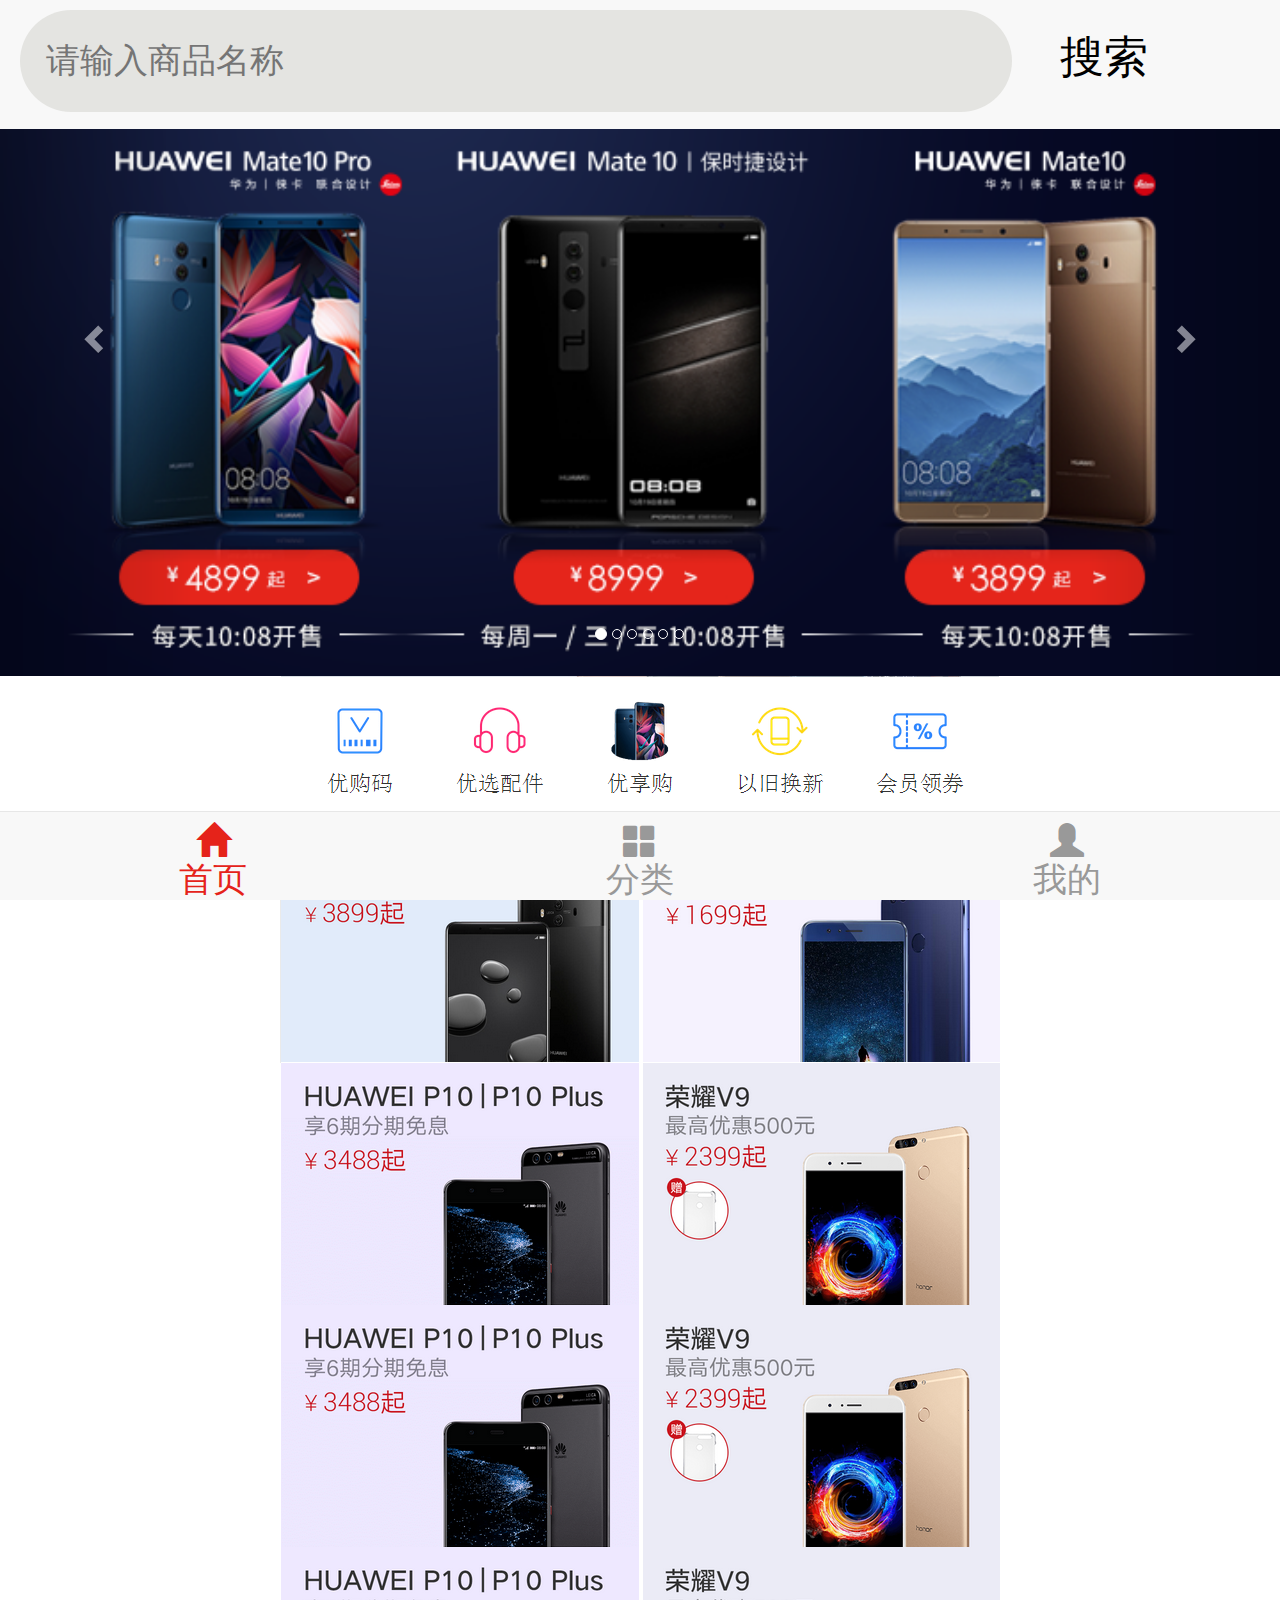
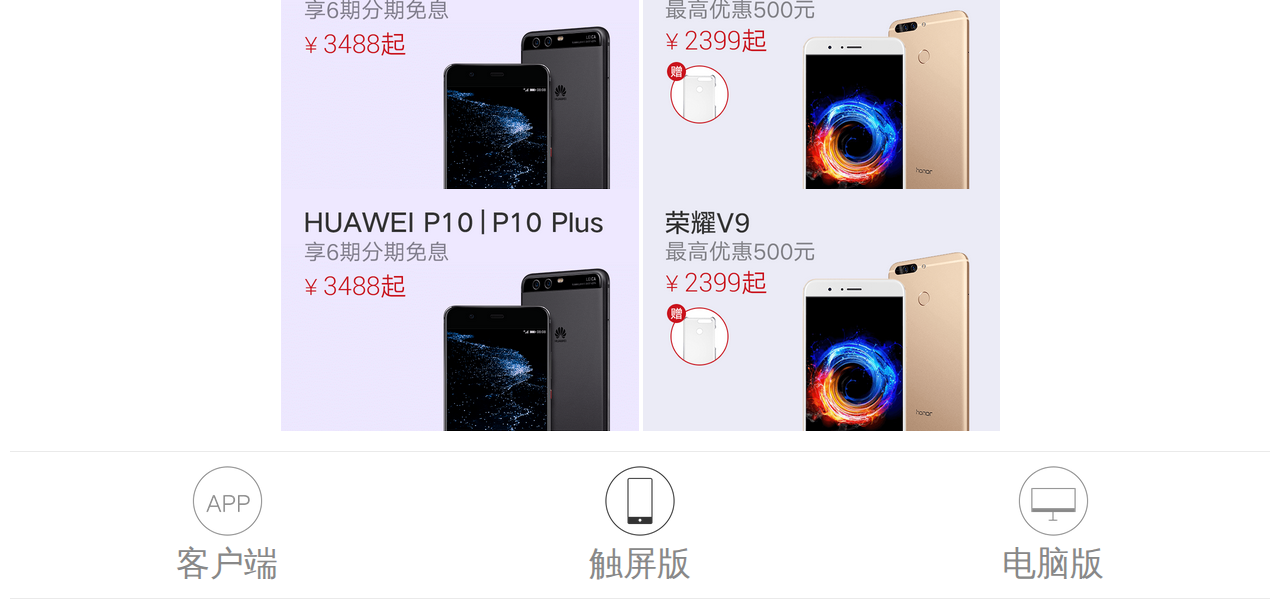
<file: templet/html/index.html>
<!DOCTYPE html>
<html>
<head lang="en">
    <meta charset="UTF-8">
    <meta http-equiv="X-UA-Compatible" content="IE=edge">
    <meta name="format-detection" content="telephone=no" />
    <!--//忽略将页面中的数字识别为电话号码：-->
    <meta name="viewport" content="width=device-width, initial-scale=1, minimum-scale=1,maximum-scale=1, user-scalable=no" />
    <link rel="stylesheet" href="../css/bootstrap.css"/>
    <link rel="stylesheet" href="../css/index.css">

    <title></title>
</head>
<body>
  <div class="">
      <div class="navbar-fixed-top index-top" id="nav1">
          <input type="text" placeholder="   请输入商品名称" class="index-sou" id="search">
          <span class="login"> <a style="margin-left: 10px">搜索</a></span>
          </div>
  </div>
  <div class="container-top">
      <div id="main_ad" class="carousel slide" data-ride="carousel">
          <!-- Indicators -->
          <ol class="carousel-indicators">
              <li data-target="#main_ad" data-slide-to="0" class="active"></li>
              <li data-target="#main_ad" data-slide-to="1"></li>
              <li data-target="#main_ad" data-slide-to="2"></li>
              <li data-target="#main_ad" data-slide-to="3"></li>
              <li data-target="#main_ad" data-slide-to="4"></li>
              <li data-target="#main_ad" data-slide-to="5"></li>
          </ol>

          <!-- Wrapper for slides -->
          <div class="carousel-inner" role="listbox">
              <div class="item active">
                  <img src="../image/lb_1.png" class="img-lb" style="width: 100%">

              </div>
              <div class="item">
                  <img src="../image/lb_2.jpg" class="img-lb" style="width: 100%">

              </div>
              <div class="item">
                  <img src="../image/lb_3.png" class="img-lb" style="width: 100%">

              </div>
              <div class="item">
                  <img src="../image/lb_4.jpg" class="img-lb" style="width: 100%">

              </div>
              <div class="item">
                  <img src="../image/lb_5.png" class="img-lb" style="width: 100%">

              </div>
              <div class="item">
                  <img src="../image/lb_6.png" class="img-lb" style="width: 100%">

              </div>
          </div>

          <!-- Controls -->
          <a class="left carousel-control" href="#main_ad" role="button" data-slide="prev">
              <span class="glyphicon glyphicon-chevron-left" aria-hidden="true"></span>
              <span class="sr-only">Previous</span>
          </a>
          <a class="right carousel-control" href="#main_ad" role="button" data-slide="next">
              <span class="glyphicon glyphicon-chevron-right" aria-hidden="true"></span>
              <span class="sr-only">Next</span>
          </a>
      </div>
  </div>
<div class="index-img">
    <img src="../image/index1.png" class="img-responsive"><img src="../image/index2.png" class="img-responsive">
    <img src="../image/index3.png" class="img-responsive">

    <img src="../image/index3.png" class="img-responsive">
    <img src="../image/index3.png" class="img-responsive">
    <img src="../image/index3.png" class="img-responsive">
</div>
  <div class="index-bottom">
      <ul>
          <li  class="index-col-1">
              <img src="../image/index_bot_03.png">
              <span>客户端</span>
          </li>
          <li class="index-col-2">
              <img src="../image/index_bot_05.png">
              <span>触屏版</span>
          </li>
          <li class="index-col-3">
              <img src="../image/index_bot_07.png">
              <span>电脑版</span>
          </li>
      </ul>
  </div>
  <nav class="navbar navbar-default navbar-fixed-bottom">
      <div class="">
          <ul class="bottom">
              <li class="col-1">
                  <a href="javascript:;"  >
                      <span class="glyphicon glyphicon-home clicked"> <span class="bottom-list clicked">首页</span></span>

                  </a>
              </li>
              <li class="col-2">
                  <a href="sort.html">
                      <span class="glyphicon glyphicon-th-large"><span class="bottom-list">分类</span></span>

                  </a>
              </li>
              <li class="col-3">
                  <a href="user.html">
                      <span class="glyphicon glyphicon-user"> <span class="bottom-list">我的</span></span>
                  </a>
              </li>
          </ul>
      </div>
  </nav>


  <script src="../js/jquery-1.11.3.js"></script>
  <script src="../js/index.js"></script>
  <script src="../js/bootstrap.js"></script>

</body>
</html>
</file>
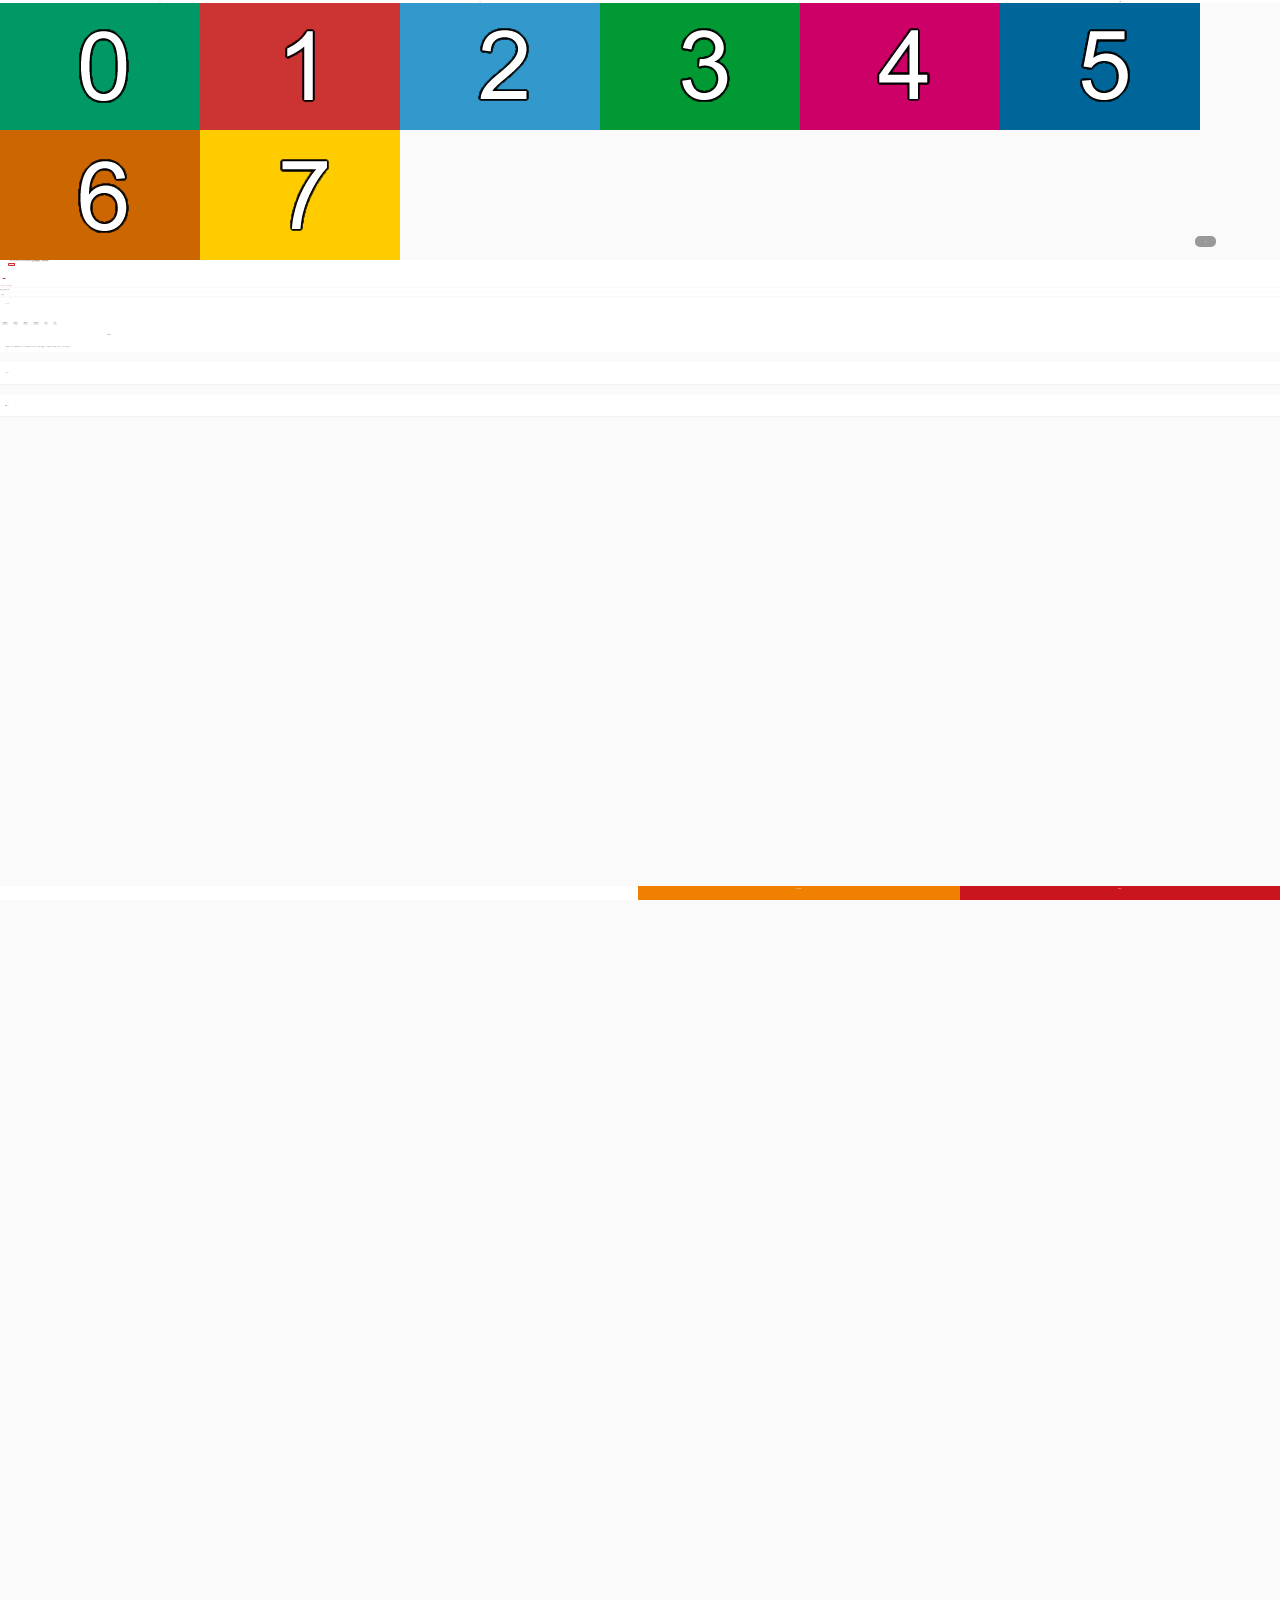
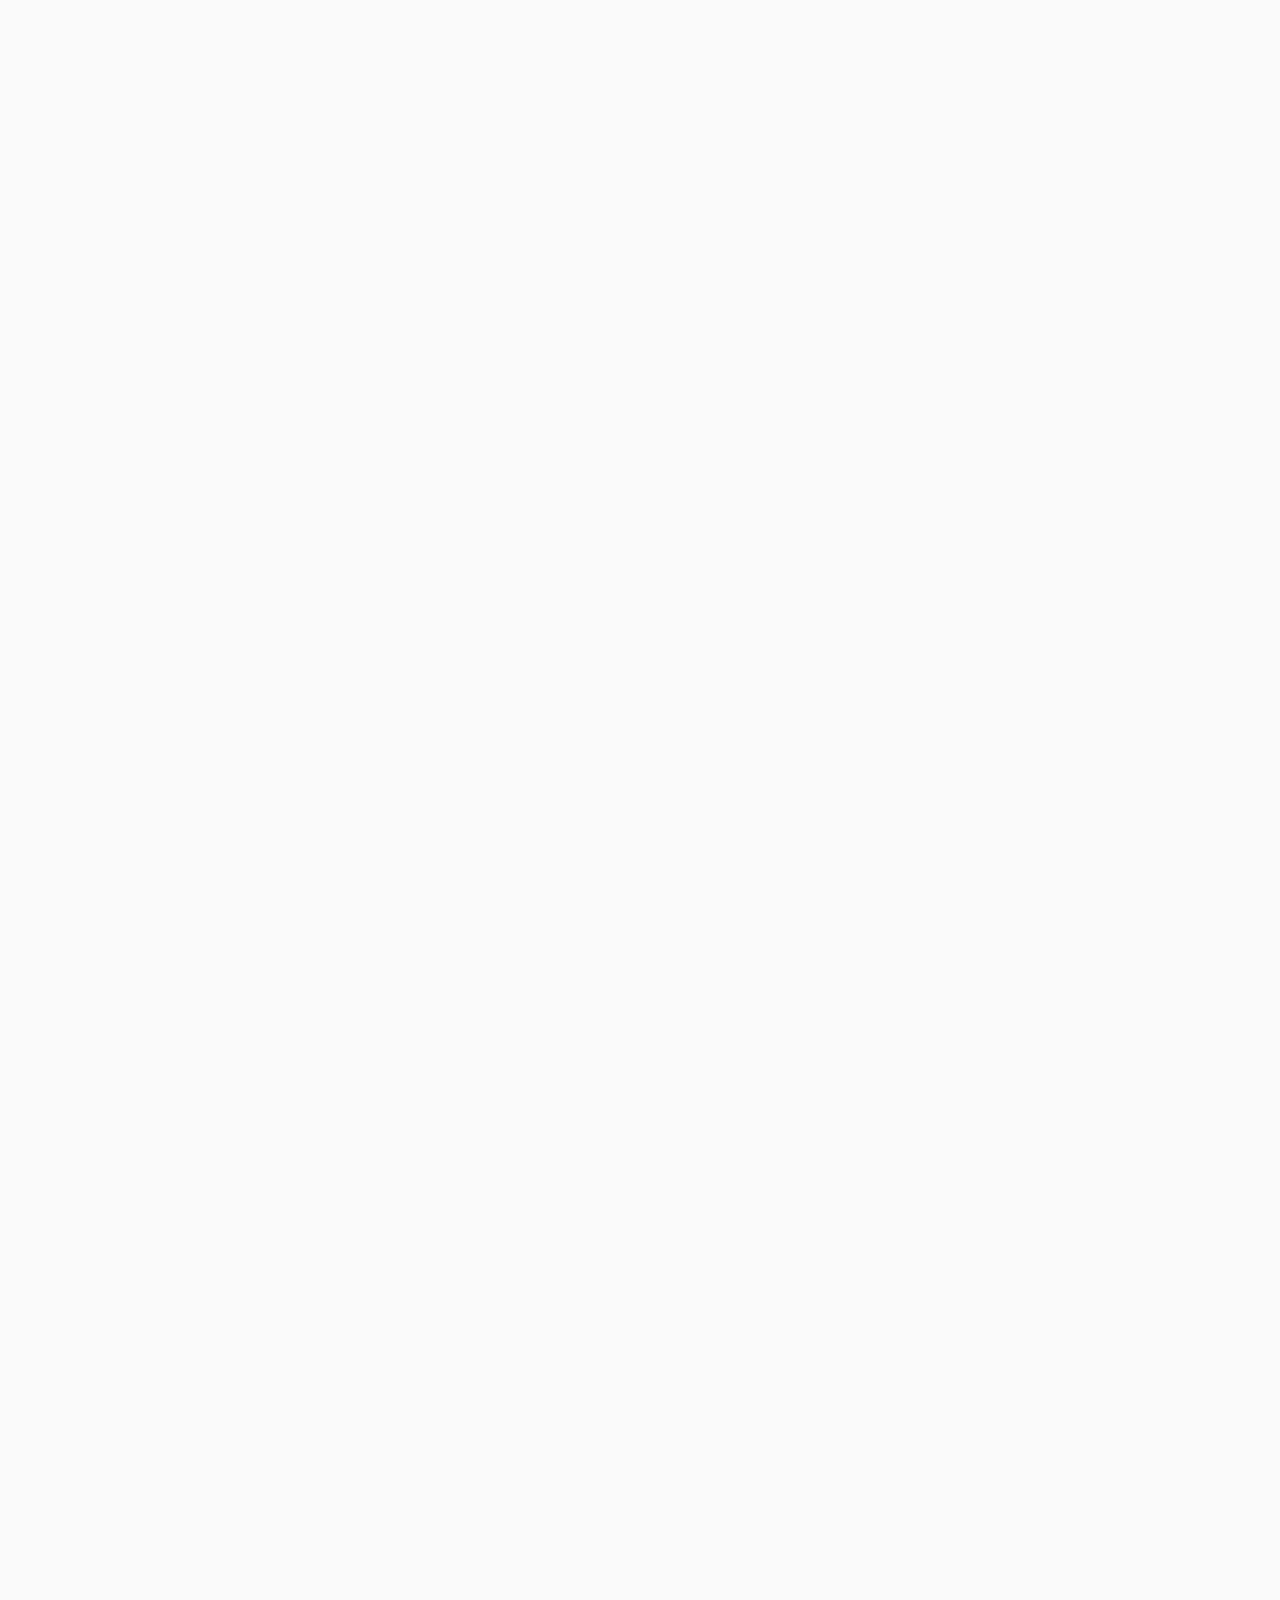
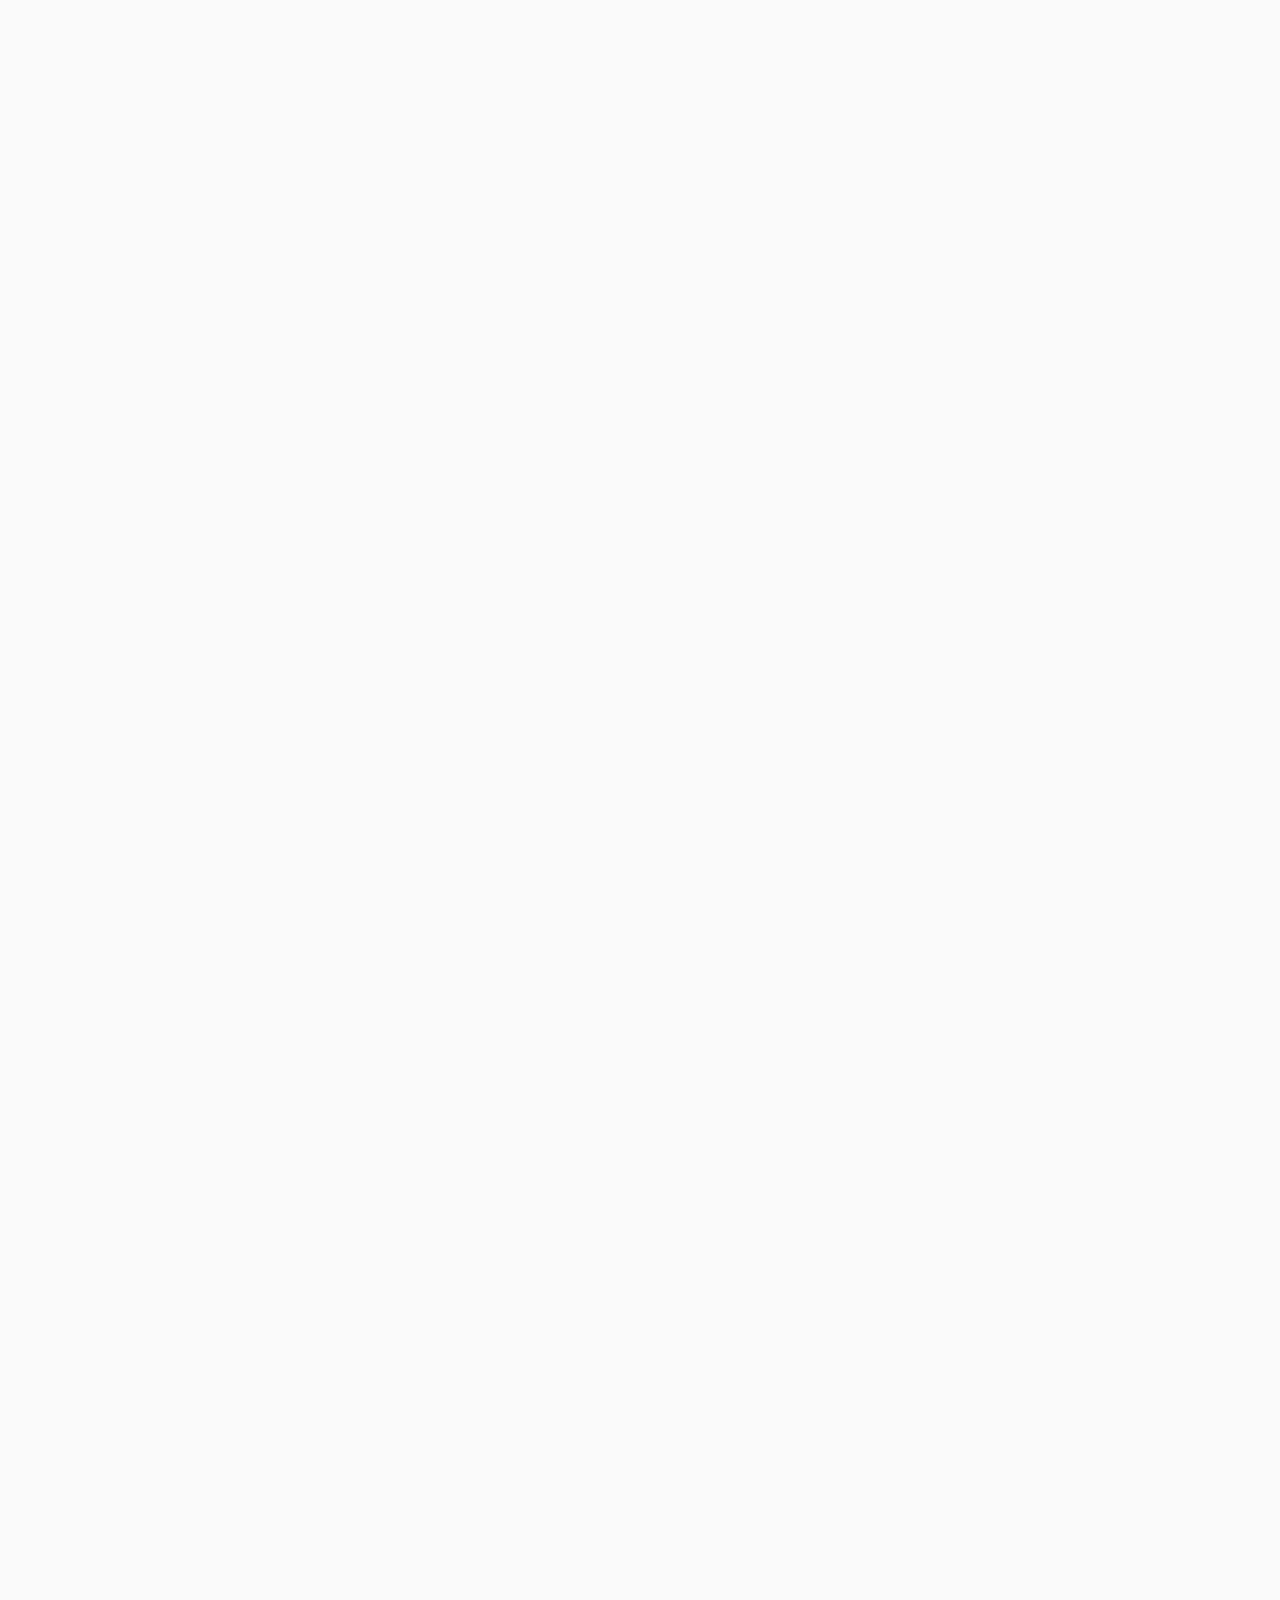
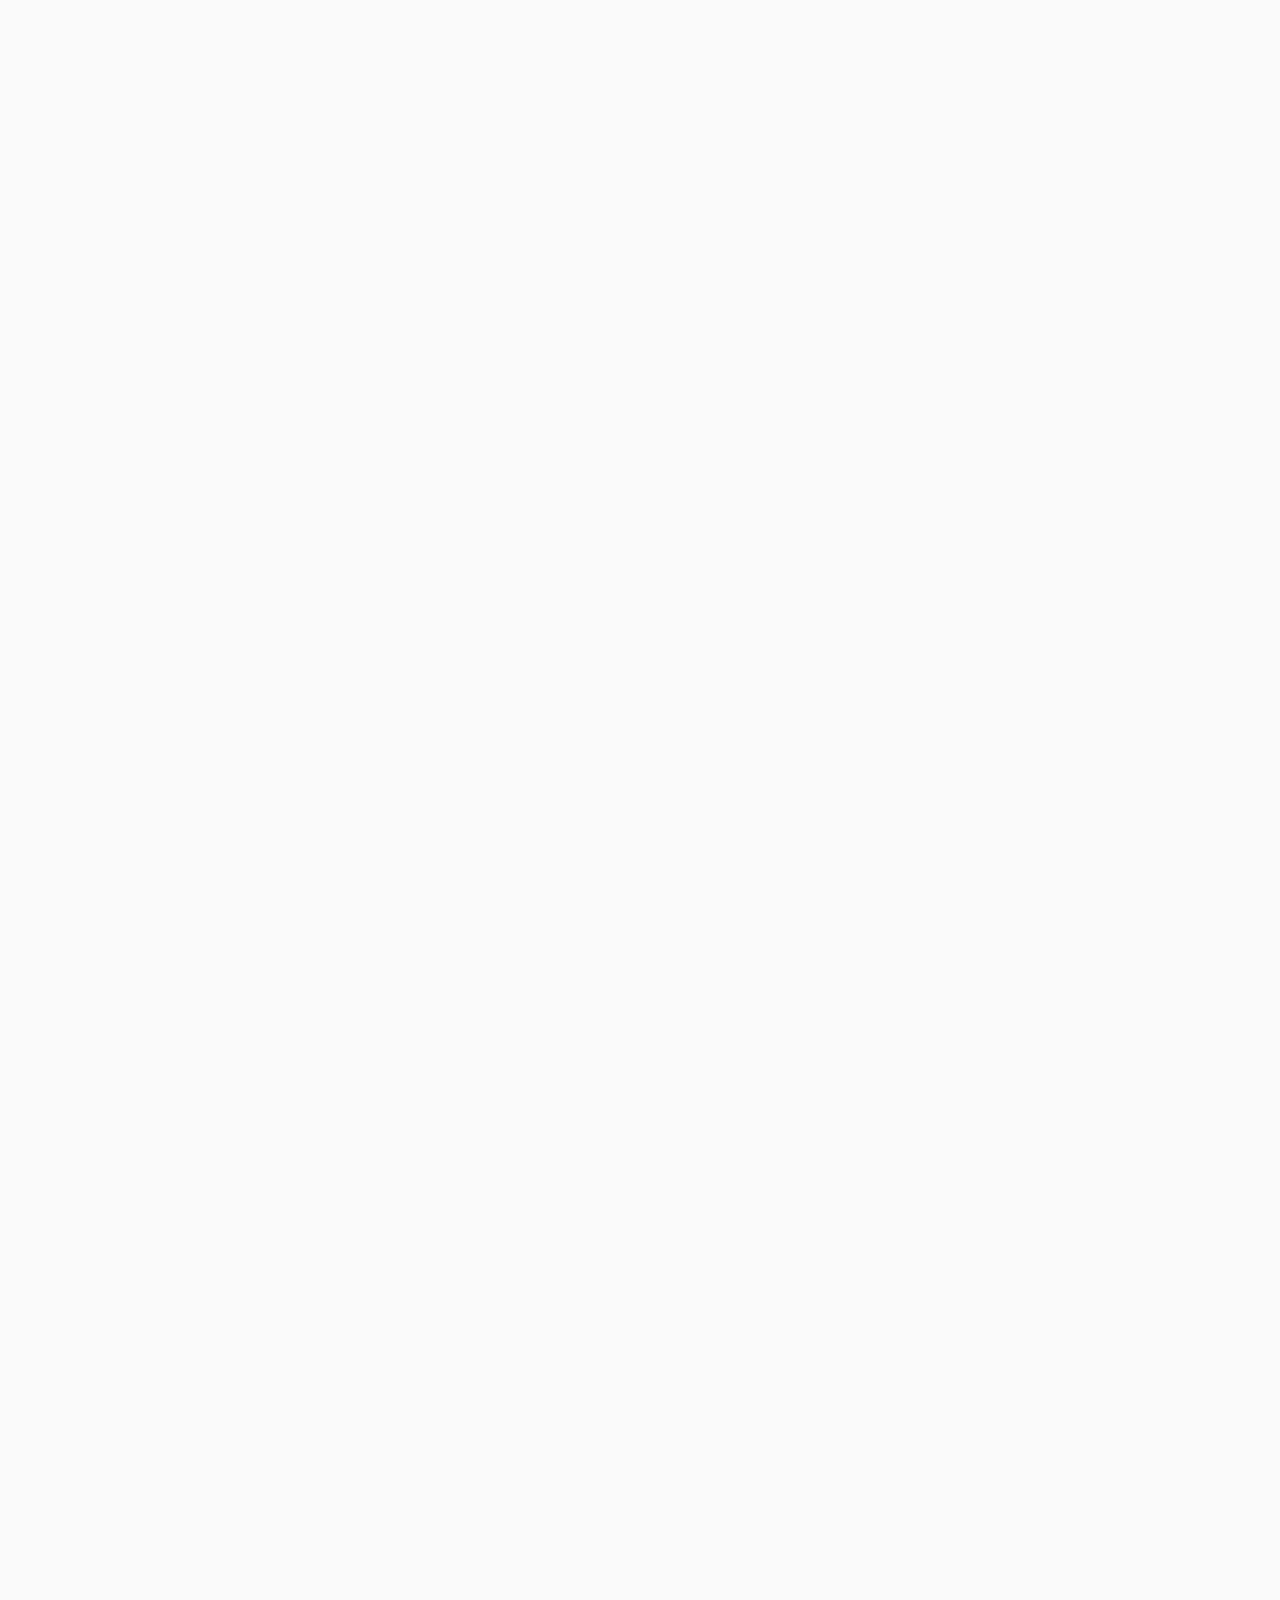
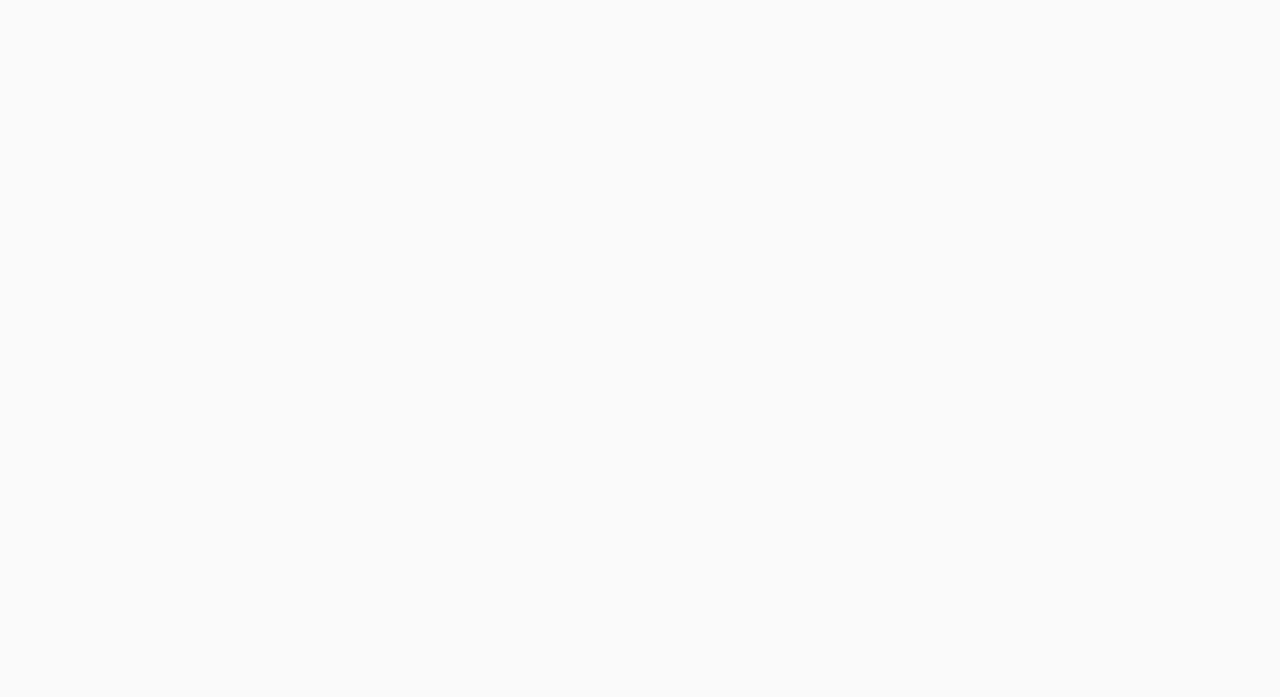
<file: templet/html/detail.html>
<!DOCTYPE html>
<html>
<head lang="en">
    <meta charset="UTF-8">
    <meta http-equiv="X-UA-Compatible" content="IE=edge">
    <meta name="viewport" content="width=device-width, initial-scale=1, user-scalable=no">
    <link rel="stylesheet" href="../css/bootstrap.css" />
    <link rel="stylesheet" href="../css/index.css">

    <title></title>
</head>
<body style="background-color: #FAFAFA">
   <div class=" navbar-fixed-top-detail">
       <ul class="detail-top">
           <li class="detail-active">商品</li>
           <li>评价</li>
           <li>详情</li>
           <li>推荐</li>
       </ul>
   </div>
   <div class="carousel1" id="f1">
       <ul>
           <li>
               <a href="javascript:;">
                   <img src="../image/0.png" alt="">
               </a>
           </li>
           <li>
               <a href="javascript:;">
                   <img src="../image/1.png" alt="">
               </a>
           </li>
           <li>
               <a href="javascript:;">
                   <img src="../image/2.png" alt="">
               </a>
           </li>
           <li>
               <a href="javascript:;">
                   <img src="../image/3.png" alt="">
               </a>
           </li>
           <li>
               <a href="javascript:;">
                   <img src="../image/4.png" alt="">
               </a>
           </li>
           <li>
               <a href="javascript:;">
                   <img src="../image/5.png" alt="">
               </a>
           </li>
           <li>
               <a href="javascript:;">
                   <img src="../image/6.png" alt="">
               </a>
           </li>
           <li>
               <a href="javascript:;">
                   <img src="../image/7.png" alt="">
               </a>
           </li>
       </ul>
       <span class="num">1/8</span>
   </div>
   <div class="detail-all">
       <span class="intor">HUAWEI Mate 10 Pro 6GB+64GB 全网通版（银钻灰）</span>
       <span class="price">¥ 4899<span>新品抢先价</span></span>
       <span class="priceOld">价格<span>¥5888</span> </span>
       <span class="fq">该商品最高可享12期分期</span>
   </div>
   <div class="buy">
       <div class="size">选择 颜色分类 内存<span class="glyphicon glyphicon-menu-right"></span></div>
       <div class="parameter">产品参数<span class="glyphicon glyphicon-menu-right"></span></div>
   </div>
 <div class="sizeIntor-bg">
     <div class="sizeIntor">
     <span class="close">X</span>
     <div class="img"><img src="../image/detail6.jpg" class="img-responsive">
     <span>
         <span>¥4999</span>
         <span>库存1222件</span>
         <span>选择 颜色分类 内存</span>
     </span>
 </div>

     <div class="color">
         <div>颜色分类</div>
         <span>金色</span>    <span>银色</span>
     </div>
     <div class="memory">
         <div>内存</div>
         <span>64GB</span>    <span>128GB</span>
     </div>
     <div class="purchase">
         <span>购买数量</span>
      <span class="pnum"> <span class="jian">-</span> <span class="inp">1</span> <span class="jia">+</span></span>
     </div>
     <div class="ok">
         确定
     </div>
 </div>
     </div>

   <div class="evaluate" id="f2">
           <div>用户评价</div>
           <span>很好很好</span>
           <span>很好很</span>
           <span>很好很</span>
           <span>很好很好</span>
           <span>好好</span>
           <span>好好</span>

       <div><img src="../image/pj.png" width="8%" height="8%">&nbsp;B***555</div>
       <p>买给爸爸的，见他用得很开心很好，没什么问题，看到他玩着这么开心，
           我也跟着一起开心，手感很不错，温润如玉，爱不释手 防尘防水
           值得购买</p>
   </div>

   <div class="detail" id="f3">
       <div>产品详情</div>
        <img src="../image/detail6.jpg" class="img-responsive">
       <img src="../image/details.jpg" class="img-responsive">
       <img src="../image/details1.jpg" class="img-responsive">
       <img src="../image/details2.jpg" class="img-responsive">
       <img src="../image/details3.jpg" class="img-responsive">
   </div>
   <div id="f4" class="tj">
       <div>推荐产品</div>
       <img src="../image/tj.png" class="img-responsive">
       <img src="../image/tj.png" class="img-responsive">
       <img src="../image/tj.png" class="img-responsive">
       <img src="../image/tj.png" class="img-responsive">
       <img src="../image/tj.png" class="img-responsive">
       <img src="../image/tj.png" class="img-responsive">
       <img src="../image/tj.png" class="img-responsive">
   </div>
   <div class="navbar-fixed-bottom b">
       <ul class="detail-bottom">
           <li>
               <a href="index.html"  >
                   <span class="glyphicon glyphicon-home s"> <span class="bottom-list">首页</span></span>
               </a>
           </li>
           <li>
               <a href="sort.html">
                   <span class="glyphicon glyphicon-shopping-cart s"><span class="bottom-list">购物车</span></span>
               </a>
           </li>
           <li class="cart" style="  color: #ffffff;"> 加入购物车</li>
           <li class="buyNow"  style="  color: #ffffff;"> 立即购买</li>
       </ul>
   </div>
   <script src="../js/jquery-1.11.3.js"></script>

   <script src="../js/bootstrap.js"></script>
<script src="../js/index.js"></script>
<script>
    $(function(){

            // 功能: 实现移动端轮播图
            // 步骤:
            // 1.获取元素div,ul,第一个li,最后一个li
        document.documentElement.style.fontSize =document.documentElement.clientWidth/3.75 + 'px';
        var carousel = document.querySelector('.carousel1');
        var ul = document.querySelector('.carousel1 ul');
        var firstLi = document.querySelector(".carousel1 ul li:first-child");
        var lastLi = document.querySelector('.carousel1 ul li:last-child');
        var num=document.querySelector('.num');
        var locked = false;
        var points = null;


        // 2.声明变量
        var carouselWidth = document.documentElement.clientWidth;//获取当前窗口的宽度
        var aLi, timer, startTx, endTx, index = 0;//startTx 手指滑动开始的x  endTx 结束的x

        // 3.初始化页面(给第一个li前面添加最后一个li,给最后一个li后面添加第一个li);
        function init() {

            ul.appendChild(firstLi.cloneNode(true));
            ul.insertBefore(lastLi.cloneNode(true), firstLi);

            // 4.获取所有li
            aLi = document.querySelectorAll(".carousel1 ul li");

            // 5.设置carousel ul li 的宽度
            setWidth();

            // 6.修正li的显示顺序(第一个应该是图片0,不是图片7)
            index--;
            ul.style.left = index * carouselWidth + 'px';

            // 7.自动轮播
            autoPlay();
        }


        // 8.监听检测ul的位移 防止出现空白 处理最后一张和一张
        ul.addEventListener('webkitTransitionEnd', function () {
            console.log(index);
            locked = false;

            // 如果索引为0;
            if (index == 0) {

                index = -8;
                console.log(index)

            }

            if (index <= -9) {
                index = -1;
            }

            ul.style.left = index * carouselWidth + 'px';
            ul.style.transition = "";

        })

        // 9.给轮播图添加手指滑动
        ul.addEventListener('touchstart', function (e) {
            // console.log(1);
            // 清除定时器
            clearInterval(timer);

            var touches = e.targetTouches[0];

            startTx = touches.clientX;
        })

        ul.addEventListener('touchend', function (e) {
            //  console.log(2);
            autoPlay();// autoplay()方法的位置问题
            console.log(locked);
            if (locked == true) {
                return false;
            }

            locked = true;

            var touches = e.changedTouches[0];

            endTx = touches.clientX;

            // 10.判断用户滑动的方式,改变轮播的索引

            if (endTx - startTx > 0) {
                // 向右滑
                index++;

            } else {
                // 向左滑
                index--;
            }
            ul.style.left = index * carouselWidth + 'px';
            ul.style.transition = "all 1s";

            //滑动时判断 index 去除首尾的重复图片
            num1();

        })

        //滑动时判断 index 去除首尾的重复图片
        function num1(){
            var index1=-index;//取正值
            if(index1==9){
                num.innerHTML='1/8';
            }
            else if(index1===0){
                num.innerHTML='8/8';
            }
            else{
                num.innerHTML=index1+'/8';
            }
        }
        function setWidth() {

            carousel.style.width = carouselWidth + 'px';//初始化容器的宽度=当前窗口的宽度

            ul.style.width = aLi.length * carouselWidth + 'px';//初始化ul的宽度

            for (var i = 0; i < aLi.length; i++) {

                aLi[i].style.width = carouselWidth + 'px';//赋值每个li的宽度
            }
        }

        function autoPlay() {
            timer = setInterval(function () {
                index--;
                ul.style.left = index * carouselWidth + 'px';
                ul.style.transition = "all 1s";
                num1();
            }, 2000);
        }

//     function changePoint() {
//       for(var i =0;i<points.length;i++){
//         points[i].classList.remove("active");
//       }
//       points[-(index)-1].classList.add("active");
//     }


        //窗口大小改变时触发 自动刷新页面一次 获取当前窗口大小
        window.onresize=function() {
            carouselWidth = document.documentElement.clientWidth;

            //窗口大小改变改变字体大小
            document.documentElement.style.fontSize =carouselWidth/3.75 + 'px';

            location.reload();

            init();
        }
        init();


        $(window).scroll(function(){
            for(var i=0;i<$('.detail-top li').length;i++){
//                if($(window).scrollTop()>=$('#f1').height()){
//                    $('.detail-top').fadeIn(300);
//                }else{
//                    $('.detail-top').fadeOut(300);
//                }
                if($(window).scrollTop()>=$('#f'+(i+1)).offset().top){
                    $('.detail-top li').eq(i).addClass('detail-active').siblings().removeClass('detail-active');
                }
                $('.detail-top li').click(function(){
                    console.log($(this).index());
                    $(window).scrollTop($('#f'+($(this).index()+1)).offset().top);
                    $(this).addClass('detail-active').siblings().removeClass('detail-active');
                })
            }
        });
        var i=$('.inp').html();
       $('.jian').click(function(){
       if(i<1){
           $(".inp").html("1");
       }
       else
       $('.inp').html(i--);
   });
        $('.jia').click(function(){

            $('.inp').html(i++);
        })
        $('.size').click(function(){
            $('.sizeIntor').animate({bottom:'0', opacity:'1'},300);
            $('.sizeIntor-bg').css('display','block');
        })
        $('.close').click(function(){
            $('.sizeIntor').animate({bottom:'-500px', opacity:'0'},300);
            $('.sizeIntor-bg').css('display','none');
        });
        $('.ok').click(function(){
            $('.sizeIntor').animate({bottom:'-500px', opacity:'0'},300);
            $('.sizeIntor-bg').css('display','none');
        });

        $('.parameter').click(function(){
            $('.sizeIntor').animate({bottom:'0', opacity:'1'},300);
            $('.sizeIntor-bg').css('display','block');
        });
        $('.cart').click(function(){
            $('.sizeIntor').animate({bottom:'0', opacity:'1'},300);
            $('.sizeIntor-bg').css('display','block');
        })
        //
        var f1=true;
        $('.color span').click(function(){
            if(f1){
                $(".color span").eq($(this).index()-1).css('background','#999999').
                        siblings('span').css('background','#E6E6E6');
                f1=false;
            }
            else{
                $(".color span").eq($(this).index()-1).css('background','#E6E6E6');
                f1=true;
            }
        })
        var f2=true;
        $('.memory span').click(function(){
            if(f2){
                $(".memory span").eq($(this).index()-1).css('background','#999999').
                        siblings('span').css('background','#E6E6E6');
                f2=false;
            }
            else{
                $(".memory span").eq($(this).index()-1).css('background','#E6E6E6');
                f2=true;
            }
        })
    })
</script>
</body>
</html>
</file>
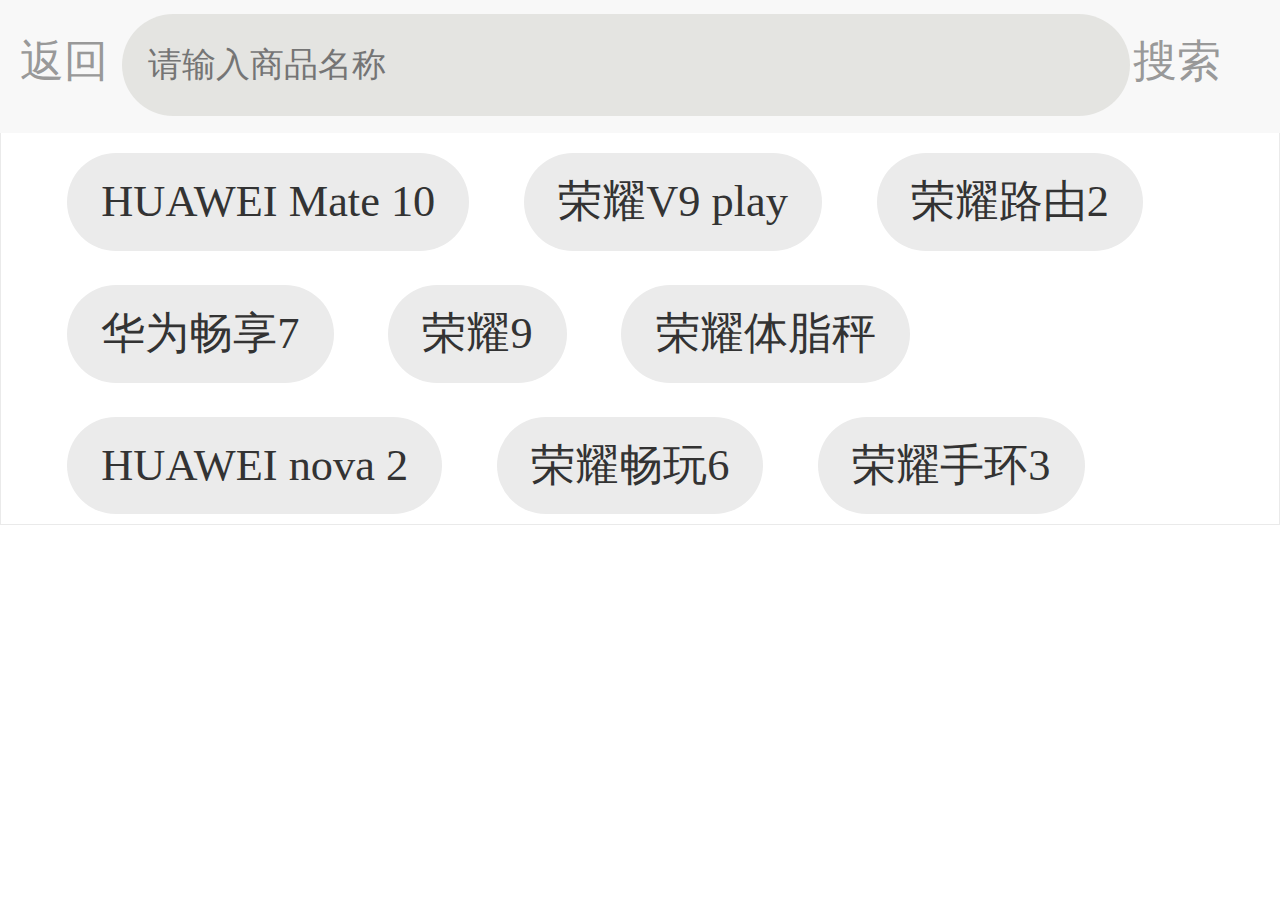
<file: templet/html/search.html>
<!DOCTYPE html>
<html>
<head lang="en">
    <meta charset="UTF-8">
    <meta http-equiv="X-UA-Compatible" content="IE=edge">
    <meta name="viewport" content="width=device-width, initial-scale=1, user-scalable=no">
    <link rel="stylesheet" href="../css/bootstrap.css"/>
    <link rel="stylesheet" href="../css/index.css">

    <title></title>
</head>
<body>
 <div class="container search">

     <div class="navbar-fixed-top search-top" id="nav1">   <span class="return"> <a style="color: #999999">返回</a></span>
         <input type="text" placeholder="   请输入商品名称" class="index-sou" id="search">
         <span > <a style="color: #999999;font-size: 0.13rem">搜索</a></span>
     </div>
 </div>
 <div class="hot">
     <span>HUAWEI Mate 10</span>
     <span>荣耀V9 play</span>
     <span>荣耀路由2</span>
     <span>华为畅享7</span>
     <span>荣耀9</span>
     <span>荣耀体脂秤</span>
     <span>HUAWEI nova 2</span>
     <span>荣耀畅玩6</span>
     <span>荣耀手环3</span>
 </div>
 <script src="../js/jquery-1.11.3.js"></script>
 <script src="../js/index.js"></script>
 <script src="../js/bootstrap.js"></script>
</body>
</html>
</file>
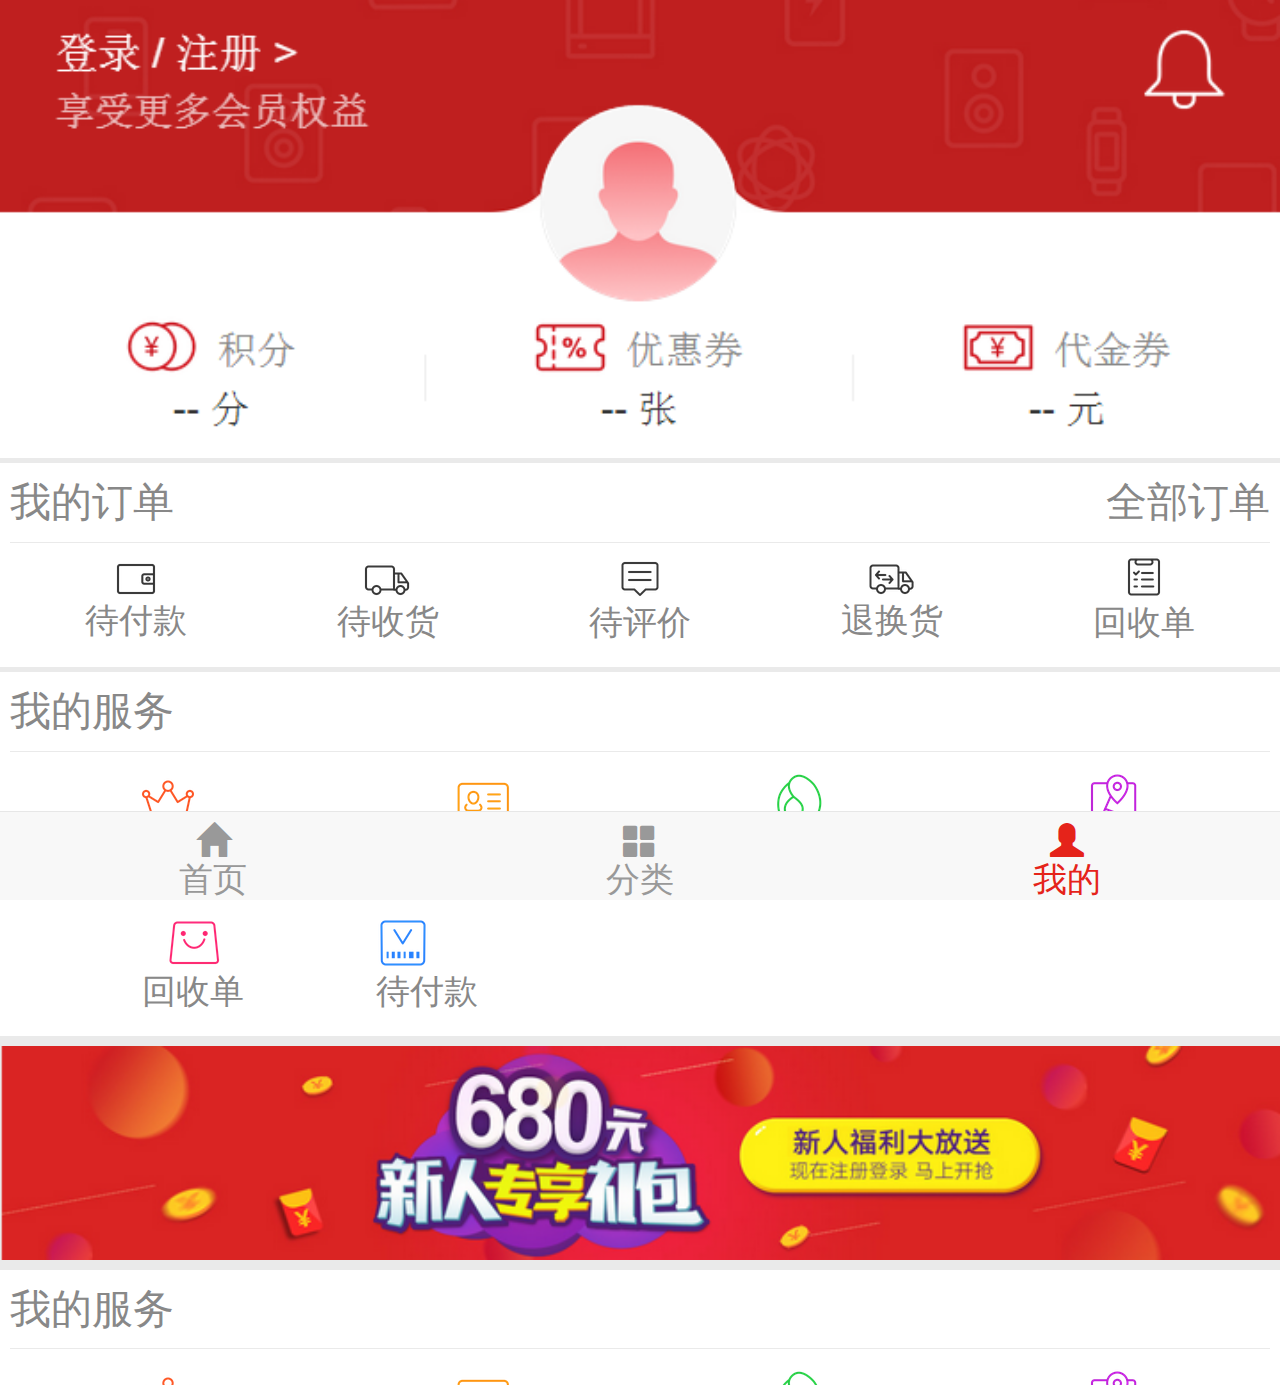
<file: templet/html/user.html>
<!DOCTYPE html>
<html>
<head lang="en">
    <meta charset="UTF-8">
    <meta http-equiv="X-UA-Compatible" content="IE=edge">
    <meta name="viewport" content="width=device-width, initial-scale=1, user-scalable=no">
    <link rel="stylesheet" href="../css/bootstrap.css" />
    <link rel="stylesheet" href="../css/index.css">

    <title></title>
</head>
<body style="background-color: #EAEAEA">
<div class="navbar-fixed-top userTop">
    <img src="../image/userTop.png" class="img-responsive">
</div>
<div class="header">
    <img src="../image/user.png" class="img-responsive">
    <div class="myOrder">
        <div class="myOder-top myOrder-l">
             <span>
            我的订单
        </span>
         <span >
            全部订单
        </span>
        </div>
        <ul class="order">
            <li>
                <img src="../image/user_1.png">
                <span>待付款</span>
            </li>
            <li>
                <img src="../image/user_2.png">
                <span>待收货</span>
            </li>
            <li>
                <img src="../image/user_3.png" style="margin-top: -2px">
                <span>待评价</span>
            </li>
            <li>
                <img src="../image/user_4.png">
                <span>退换货</span>
            </li>
            <li>
                <img src="../image/user_5.png" style="margin-top: -7px">
                <span>回收单</span>
            </li>
        </ul>
    </div>
    <div class="myServer">
        <div class="myServer-top">
             <span>
            我的服务
        </span>
        </div>
        <ul class="server1">
            <li>
                <img src="../image/user1_03.png">
                <span>待付款</span>
            </li>
            <li>
                <img src="../image/user1_05.png">
                <span>待收货</span>
            </li>
            <li>
                <img src="../image/user1_07.png" >
                <span>待评价</span>
            </li>
            <li>
                <img src="../image/user1_09.png">
                <span>退换货</span>
            </li>

        </ul>
        <ul class="server2">
            <li>
                <img src="../image/user1_15.png" >
                <span>回收单</span>
            </li>
            <li>
                <img src="../image/user1_16.png">
                <span>待付款</span>
            </li>
        </ul>
    </div>
    <img src="../image/newUser.png" class="img-responsive newUser" style="margin: 10px 0">
    <div class="myServer">
        <div class="myServer-top">
             <span>
            我的服务
        </span>
        </div>
        <ul class="server1">
            <li>
                <img src="../image/user1_03.png">
                <span>待付款</span>
            </li>
            <li>
                <img src="../image/user1_05.png">
                <span>待收货</span>
            </li>
            <li>
                <img src="../image/user1_07.png" >
                <span>待评价</span>
            </li>
            <li>
                <img src="../image/user1_09.png">
                <span>退换货</span>
            </li>

        </ul>
        <ul class="server2">
            <li>
            <img src="../image/user1_15.png" >
            <span>回收单</span>
        </li>
            <li>
                <img src="../image/user1_16.png">
                <span>待付款</span>
            </li>
        </ul>
    </div>


    <div class="myOrder">
        <div class="myOder-top">
             <span>
            我的消息
        </span>
        </div>
        <ul class="order">
            <li>
                <img src="../image/user_1.png">
                <span>待付款</span>
            </li>
            <li>
                <img src="../image/user_2.png">
                <span>待收货</span>
            </li>
            <li>
                <img src="../image/user_3.png" style="margin-top: -5px">
                <span>待评价</span>
            </li>
            <li>
                <img src="../image/user_4.png">
                <span>退换货</span>
            </li>
            <li>
                <img src="../image/user_5.png" style="margin-top: -7px">
                <span>回收单</span>
            </li>
        </ul>
    </div>
</div>
<nav class="navbar navbar-default navbar-fixed-bottom">
    <div class="">
        <ul class="bottom">
            <li class="col-1">
                <a href="index.html">
                    <span class="glyphicon glyphicon-home"> <span class="bottom-list">首页</span></span>

                </a>
            </li>
            <li class="col-2">
                <a href="sort.html">
                    <span class="glyphicon glyphicon-th-large"><span class="bottom-list ">分类</span></span>

                </a>
            </li>
            <li class="col-3">
                <a href="user.html">
                    <span class="glyphicon glyphicon-user clicked"> <span class="bottom-list ">我的</span></span>
                </a>
            </li>
        </ul>
    </div>
</nav>

<script src="../js/jquery-1.11.3.js"></script>

<script src="../js/bootstrap.js"></script>
<script>
    $(function(){
        //初始化img的width
        $('.header img').eq(0).css('width',$(document.documentElement).width() + 'px');
        $('.userTop img').css('width',$(document.documentElement).width() + 'px') ;
        $('.newUser').css('width',$(document.documentElement).width() + 'px') ;
        //窗口大小改变改变img的width
        window.onresize=function() {
            document.documentElement.style.fontSize =$(document.documentElement).width()/3.75 + 'px';
            $('.header img').eq(0).css('width',$(document.documentElement).width() + 'px');
            $('.userTop img').css('width',$(document.documentElement).width() + 'px') ;
            $('.newUser').css('width',$(document.documentElement).width() + 'px') ;
        }
        //先让nav隐藏
        $(".userTop").css('display','none');
        //滚动时距离超过
        $(window).scroll(function() {
            var h = $(window).scrollTop();
            var headtop = $('.userTop').height();

            $('.userTop img').css('width',$(document.documentElement).width() + 'px');
            if (h >= headtop) {
                $('.userTop').fadeIn(600);
            }
            else {
                $('.userTop').fadeOut(600);
            }
        })
    })
</script>
</body>
</html>
</file>
<file: templet/css/index.css>
*{
    margin: 0;
    padding: 0;
}
/* ����ָ�����ϵ�Ԫ�ز�Ҫ������ɫ���� */
 * {
     -webkit-tap-highlight-color: transparent;
 }
html,
body {
    margin: 0;
    padding: 0;
    width: 100%;
    height: 100%;
    font-family: "���ĺ���";
}
input{
    outline:none
}
.navbar-fixed-top{
    line-height: 0.3rem;
    background-color: #F8F8F8;
    padding: 0.08rem 0.05rem;
}
.carousel1 {
    position: relative;
    overflow: hidden;
}
.carousel1 ul {
    position: relative;
    top: 0;
    left: 0;
    margin: 0;
    padding: 0;
    list-style: none;
}

.carousel1 ul li {
    float: left;
}

.carousel1 a {
    display: block;
    width: 100%;
}

.carousel1 img {
    width: 100%;
    vertical-align: middle;
}

.carousel1 ol {
    position: absolute;
    left: 0;
    bottom: 10px;
    margin: 0;
    padding: 0;
    width: 100%;
    text-align: center;
}

.carousel1 ol li {
    display: inline-block;
    width: 10px;
    height: 10px;
    border-radius: 50%;
    background-color: #ccc;
}

.carousel ol li.active {
    background-color: #fff;
}
.num{
    border-radius: 5px;
    position: absolute;
    bottom: 5%;
    right: 5%;
    padding:5px 10px;
    color: #ffffff;
    background-color: #999999;
    font-size: 0.1rem;
}


.login a{
     padding: 0 0.1rem;
    line-height: 0.25rem;
     font-size: 0.13rem;
    color:#000;
}
.container {
     padding-right: 0px;
     padding-left: 0px;
     margin-right: auto;
     margin-left: auto;
}
.bottom-list{
    font-size: 0.1rem;
}
.input-group-addon {
    padding: 0;
    background-color: #ffffff;
    font-size: 0.1rem;
    border-radius: 20rem;
    border: none;
}
.index-top{
    padding: 10px 20px;
}
.search-top{
    padding: 10px;
    float: left;
}
.inp1{
    width: 85%;
    border-radius: 20px;
    border: none;
}

.index-sou{
    font-size: 0.1rem;
    color: #8F8F8F;
    background-color: #E4E4E1;
    width: 80%;
    border-radius: 0.3rem;
    border: none;
}
.search-bg{
    background-color: #EAEAEA
}
.search-su{
    margin-left: 30px;
}
.hot{
    border: 1px solid #EAEAEA;
    padding: 10px 15px;
   position: absolute;
    top:40px
}
.inp1 img{
    width: 30px;
    height: 30px;
    border-radius: 15px;
}
.input-group{
    width: 85%;
}
.nav1{
    float: left;
    margin-left: 10px;
    margin-top: 5px;
}

.glyphicon-bell,.glyphicon-arrow-left{
  color: #999999;
    font-size: 1.5rem;
}

.return{
    font-size: 0.13rem;
   padding: 0.05rem 0.03rem;
    color: #999999;
}
.glyphicon-arrow-left{
    margin-right: 1rem;
}
.input-group {
    width: 80%;
}
.inp2{
    height: 26px;
    margin-top: 5px;
}
.container-lb{
    width: 100%;
}
.bottom li{
    padding-top: 10px ;
    list-style: none;
    text-align: center;
    font-size: 0.1rem;
}
.bottom span{
    display: block;
}

.bottom a{
    color: #999999;
}
.clicked{
    color:#E5231A ;
}
.bottom,.index-bottom ul{
    display: -moz-box;
    display: -webkit-box;
    display:box;
    -moz-box-orient: horizontal;
    -webkit-box-orient: horizontal;
    box-orient: horizontal;}
.col-1,.index-col-1 {    -moz-box-flex: 1;    -webkit-box-flex: 1;  box-flex: 1;}
.col-2,.index-col-2 {    -moz-box-flex: 1;    -webkit-box-flex: 1;  box-flex: 1;}
.col-3 ,.index-col-3{    -moz-box-flex: 1;    -webkit-box-flex: 1; box-flex: 1;  }
.col-4 {    -moz-box-flex: 2;    -webkit-box-flex: 2;  box-flex:2;}
.col-5{    -moz-box-flex: 2;    -webkit-box-flex: 2; box-flex: 2;  }
.col-4{
    background-color: #F17F00;
}
.col-4 a,.col-5 a{
    color: #ffffff;
}
.index-img img{
    margin: auto;
}
.index-bottom ul li{
    text-align: center;
}
.index-bottom{
    padding: 10px;
    margin-top: 10px;
    background-color: #ffffff;
    width: 100%;
    margin-bottom: 50px;
}
.index-bottom ul{
    padding: 10px;
    border-top: 1px solid #EAEAEA;
    border-bottom: 1px solid #EAEAEA;
}
.index-bottom span{
    display: block;
    font-size: 0.1rem;
}
.index-bottom span:nth-of-type(1),.index-bottom span:nth-of-type(3){
    color: #888888;
}
.index-bottom span:nth-of-type(2){
    color: #333333;
}
.index-bottom ul{
    margin: auto;
}

/*sort*/
.form-control{
    font-size: 0.1rem;
    height: 0.2rem;
}
.product{
    margin-top: 0.18rem;
    position: relative;
    width: 100%;
}
.level2 {
    text-align: center;
    font-size: 0.11rem;
}
.level2 li{
    color: #999999;
}
.product ul li img{
    margin-bottom: 5px;
}
.product-left{
    height: 100%;
    position: absolute;
    left: 0;
    top:45px;
}
.product-left ul li{
    font-size: 0.14rem;
    width:0.8rem;
    list-style: none;
    padding: 0.08rem 0.08rem;
    text-align: center;
    border-bottom: 1px solid #E6E6E6;
}
.product-right{
    width: 78%;
    position: absolute;
    left: 0.8rem;
    top:45px;
    border-bottom: 1px solid #E6E6E6;
    border-right: 1px solid #E6E6E6;
    border-left: 1px solid #E6E6E6;
}

.product-right ul li{
    list-style: none;
    padding: 0.12rem 0.20rem;
    float: left;
  width: 0.9rem;
    overflow: hidden;
    white-space: nowrap;
    text-overflow: ellipsis;
}
 .title{
     color: black;
     font-size: 0.12rem;
     padding:0.04rem 0;
    text-align:center;
     border-bottom: 1px solid #E6E6E6;
}

.level1{
    width: 100%;
    float: left;
    text-align: center;
    font-size: 18px;
    display: block;
    border-bottom: 1px solid #FAFAFA;
}
.level1 li{
    font-size: 0.1rem;
}
.level1 span{
    color: black;
    width:270px ;
    font-size: 0.12rem;
}
.active1{
    background-color: #FA706E;
    color:#ffffff ;
}
.myOrder,.myServer{
    color: #888888;
    padding: 10px 10px;
    margin-top: 5px;
  background-color: #ffffff;
}
ul li{
    list-style: none;
}
.order,.order1,.server1,.server2{
    padding-top: 20px;
    display: -moz-box;
    display: -webkit-box;
    display:box;
    -moz-box-orient: horizontal;
    -webkit-box-orient: horizontal;
    box-orient: horizontal;
}
.server1{
    padding-bottom:10px ;
    border-bottom: 1px solid #EAEAEA;
}
.order li,.order1 li,.server1 li ,.server2 li{
    text-align: center;
}
.order li:nth-of-type(1) {    -moz-box-flex: 1;    -webkit-box-flex: 1;  box-flex: 1;}
.order li:nth-of-type(2) {    -moz-box-flex: 1;    -webkit-box-flex: 1;  box-flex: 1;}
.order li:nth-of-type(3) {    -moz-box-flex: 1;    -webkit-box-flex: 1; box-flex: 1;  }
.order li:nth-of-type(4) {    -moz-box-flex: 1;    -webkit-box-flex: 1;  box-flex: 1;}
.order li:nth-of-type(5){    -moz-box-flex: 1;    -webkit-box-flex: 1;  box-flex: 1;}
.server1 li:nth-of-type(1) {    -moz-box-flex: 1;    -webkit-box-flex: 1;  box-flex: 1;}
.server1 li:nth-of-type(2) {    -moz-box-flex: 1;    -webkit-box-flex: 1;  box-flex: 1;}
.server1 li:nth-of-type(3) {    -moz-box-flex: 1;    -webkit-box-flex: 1;  box-flex: 1;}
.server1 li:nth-of-type(4) {    -moz-box-flex: 1;    -webkit-box-flex: 1;  box-flex: 1;}
.server2 li:nth-of-type(1) {    -moz-box-flex:1;    -webkit-box-flex:1;  box-flex:1; }
.server2 li:nth-of-type(2) {    -moz-box-flex:3;    -webkit-box-flex:3;  box-flex:3; text-align: left;}

.order span,.order1 span,.server1 span,.server2 span{
    font-size: 0.1rem;
    display: block;
    margin-top: 2px;
}
.myOder-top,.myServer-top{
    border-bottom: 1px solid #EAEAEA;
    padding-bottom: 10px;
}
.myOder-top span,.myServer-top span{
    font-size: 0.12rem;
}
.myOder-top span:last-of-type{
    float: right;
}
.header img{
    margin: auto;
    background-color: #ffffff;
}
/*detail*/
.navbar-fixed-top-detail {
    position: fixed;
    right: 0;
    left: 0;
    z-index: 1030;
}
.detail-top,.bottom1,.detail-bottom{
    display: -moz-box;
    display: -webkit-box;
    display:box;
    -moz-box-orient: horizontal;
    -webkit-box-orient: horizontal;
    box-orient: horizontal;
    background-color: #ffffff;
}
.detail-top li,.detail-bottom li{
    font-size: 0.1rem;
    text-align: center;
    padding: 0.1rem 0.2rem;
}
.detail-top a{
    color: #999999;
}
.detail-active{
    color: #CA151E;
}
.b{
    bottom: -10px;
}
.s{
    font-size: 18px;
    color: #ACACAC;
}
.s span{
    color: #ACACAC;
    font-size: 12px;
}
.detail-bottom span:nth-of-type(1){
    display: block;
    margin-top: 5px;
}
 .cart{
    line-height: 0.3rem;
    background-color: #F17F00;
     font-size: 0.1rem;
}
 .buyNow{
     line-height: 0.3rem;
     font-size: 0.1rem;
    background-color: #CA151E;
}
 .detail-bottom span{
     font-size: 0.1rem;
 }
.detail-top li:nth-of-type(1){    -moz-box-flex: 1;    -webkit-box-flex: 1;  box-flex: 1;}
.detail-top li:nth-of-type(2){    -moz-box-flex: 1;    -webkit-box-flex: 1;  box-flex: 1;}
.detail-top li:nth-of-type(3){    -moz-box-flex: 1;    -webkit-box-flex: 1;  box-flex: 1;}
.detail-top li:nth-of-type(4){    -moz-box-flex: 1;    -webkit-box-flex: 1;  box-flex: 1;}
.detail-bottom li:nth-of-type(1){    -moz-box-flex: 1;    -webkit-box-flex: 1;  box-flex: 1;}
.detail-bottom li:nth-of-type(2){    -moz-box-flex: 1;    -webkit-box-flex: 1;  box-flex: 1;}
.detail-bottom li:nth-of-type(3){    -moz-box-flex: 2;    -webkit-box-flex: 1;  box-flex:2;}
.detail-bottom li:nth-of-type(4){    -moz-box-flex: 2;    -webkit-box-flex: 1;  box-flex: 2;}
.count{
    position: absolute;
    width: 50px;
    height: 20px;
    border-radius: 25px;
    background-color: black;
    opacity: 0.5;
    right:5%;
    bottom: 5%;
}
.count span{
    color: #ffffff;
    display: block;
    text-align: center;
}
.detail-all{
    width: 100%;
    background-color: #ffffff;
}
.intor,.price{
    font-size: 0.15rem;
    display: block;
    padding:0px 10px;
}
.price{
    font-size:0.2rem;
    color: #CF3138;
    position: relative;
}
.price span{
    display: block;
    border: 1px solid #CF3138;
    color: #CF3138;
    border-radius: 0.08rem;
    font-size:0.08rem;
    position: absolute;
    left:0.8rem;
    top: 0.05rem;
}
.priceOld{
    margin: auto;
    color: #999999;
    display: inline-block;
    padding: 0 0.1rem;
    font-size: 0.1rem;
}
.priceOld span{
    font-size: 0.1rem;
    text-decoration: line-through;
    text-decoration-color: #CF3138;
}
.fq{
    display: block;
    font-size: 0.1rem;
    color: #CF3138;
    padding: 0.04rem 0.09rem;
}
.buy{
    margin: auto;
    margin-top: 0.1rem;
    background-color: #ffffff;
}
.buy div{
    font-size: 0.1rem;
    padding: 0.1rem 0.04rem;
}
.buy span{
    float: right;
    color: #999999;
}
.size{
    margin: auto;
    border-bottom: 1px solid #FAFAFA;
}
.sizeIntor{
    background-color: #FAFAFA;
    width: 100%;
    bottom: -500px;
    opacity: 0;
    position: fixed;
    z-index: 20000;
}
.img img{
    width: 200px;
    height: 200px;
   margin: auto;

}

.close{
    opacity: 1;
    margin-top: 5px;
    margin-right: 5px;
    text-align: center;
    font-size: 0.15rem;
    padding: 0.05rem;
    line-height: 20px;
    border: 1px solid #999999;
    border-radius: 0.1rem;
    float: right;
    color: black;
    background-color: #999999;
}
.img{
    text-align: center;
}
.img span:first-child{
    color: #CF3138;
    font-size: 0.1rem;
}
.img span{
    display: block;
  font-size: 0.1rem;
}
.color,.memory,.purchase{
    padding: 5px 0px;
    width: 100%;
    border-top: 1px solid #F2F2F2;
}
.color div,.memory div,.purchase {
    font-size: 0.1rem;
    padding: 10px 5px;
}
.color span,.memory span{
    display: inline-block;
    border-radius: 0.15rem;
    background-color: #EBEBEB;
    font-size: 0.1rem;
   padding: 0.05rem 0.1rem;
    text-align: center;
    margin-left: 20px;
}
.pnum{
    float: right;
    padding: 3px 8px;
}
.pnum span{
    display: inline-block;
    text-align: center;
    padding: 4px 8px;
    background-color:#EBEBEB ;
}
.ok{
    color: #ffffff;
    background-color: #CF3138;
    width: 100%;
    text-align: center;
    padding: 10px;
}
.purchase{
    padding-bottom: 20px;
}
.evaluate,.hot{
    margin-top: 0.2rem;
    background-color: #ffffff;
}
.evaluate div{
    font-size: 0.1rem;
    padding: 5px 5px;
}
.evaluate span{
    font-size: 0.1rem;
}
.hot span{
    font-size: 16px;
}
.evaluate span,.hot span{
    display: inline-block;
   padding: 0.05rem 0.1rem;
    font-size: 0.13rem;
    border-radius: 0.25rem;
    background-color: #EBEBEB;
    margin-left:0.15rem;
    margin-top: 0.1rem;
}
.evaluate p{
    padding: 5px 5px;
    font-size: 0.1rem;
}
.detail{
    background-color: #ffffff;
    margin-top: 10px;
}
.detail img{
    margin: auto;
}
.detail div{
    font-size: 0.1rem;
    padding: 10px 5px;
    border-bottom: 1px solid #F2F2F2;
}
.tj{
    margin-top: 10px;
    background-color: #ffffff;
}
.tj img{
    margin: auto;
}
.tj div{
    font-size: 0.1rem;
    padding: 10px 5px;
    border-bottom: 1px solid #F2F2F2;
}
.bottom1 li{
    float: left;
}

.bottom1 li:nth-of-type(1){    -moz-box-flex: 1;    -webkit-box-flex: 1;  box-flex: 1;}
.bottom1 li:nth-of-type(2){    -moz-box-flex: 1;    -webkit-box-flex: 1;  box-flex: 1;}
.bottom1 li:nth-of-type(3){    -moz-box-flex:2;    -webkit-box-flex: 1;  box-flex: 2;}
.bottom1 li:nth-of-type(4){    -moz-box-flex: 2;    -webkit-box-flex: 1;  box-flex: 2;}
.sizeIntor-bg {
    display: none;
    width: 100%;
    height: 100%;
    position: fixed;
    top: 0;
    bottom: 0;
    background:url("../image/banner_bg.png");
    z-index: 99999;
}
</file>
